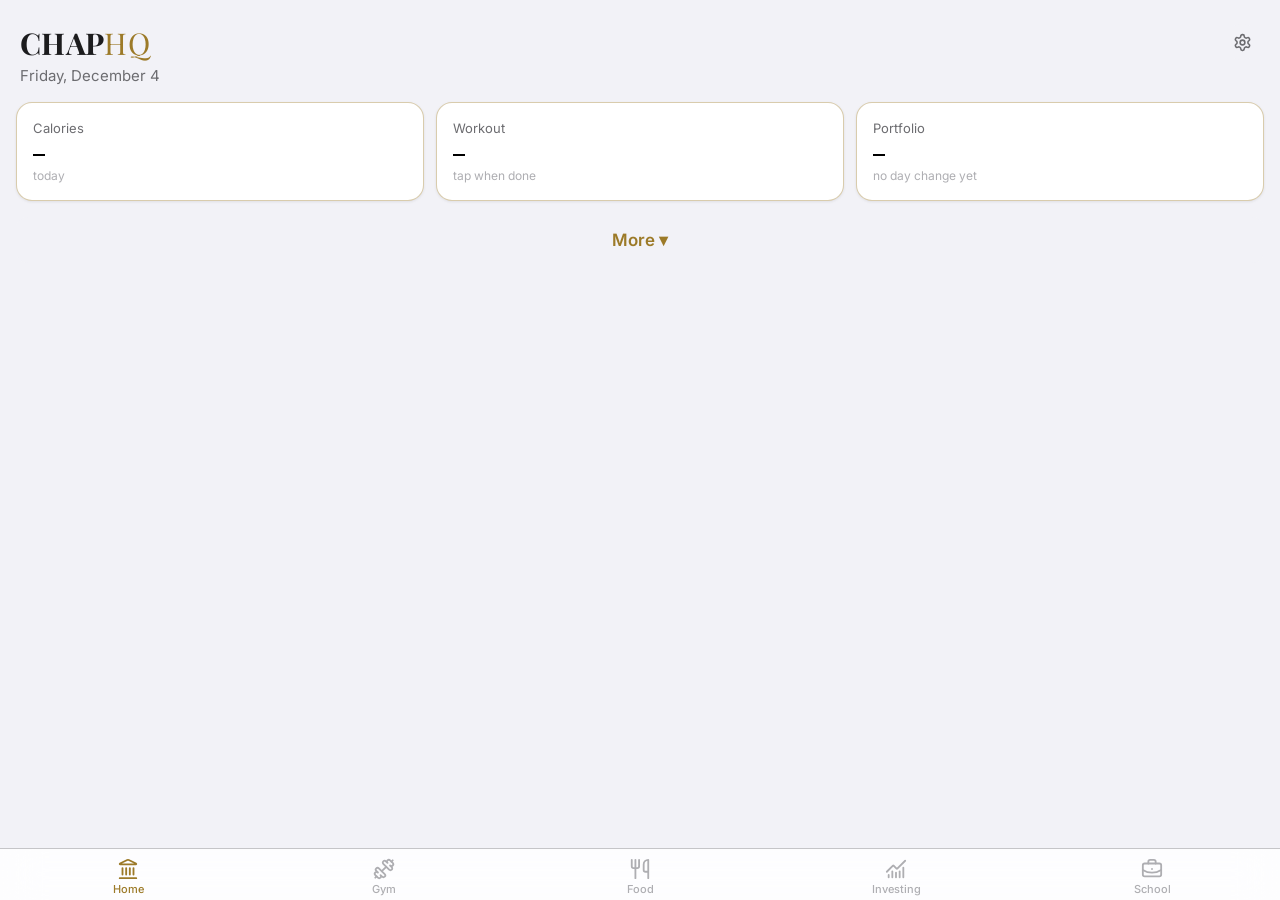
<file: index.html>
<!DOCTYPE html>
<!--
  index.html
  ---------------------------------------------------------------------
  This is the ONLY html page in the whole app. Every section (Dashboard,
  Meals, Grocery, etc.) is just JavaScript that swaps out the contents of
  <main id="app-content"> below — nothing ever navigates to a different
  .html file. That's what makes it feel like a native app instead of a
  website: no page reloads, no flicker, just content sliding in and out.
-->
<html lang="en">
<head>
<meta charset="UTF-8" />
<meta name="viewport" content="width=device-width, initial-scale=1, viewport-fit=cover, maximum-scale=1, user-scalable=no" />
<title>CHAPHQ</title>

<!-- The CHAPHQ font trio: Playfair Display (headers + wordmark — a
     high-contrast serif with sharp, blade-like stroke transitions), Inter
     (body text), IBM Plex Mono (data: weights, reps, dollar values).
     Loads from Google Fonts when online; offline the headers fall back to
     Georgia, which keeps the serif character without a download. The
     files can be self-hosted later for guaranteed offline use. -->
<link rel="preconnect" href="https://fonts.googleapis.com" />
<link rel="preconnect" href="https://fonts.gstatic.com" crossorigin />
<link rel="stylesheet" href="https://fonts.googleapis.com/css2?family=Playfair+Display:wght@500;600;700&family=Inter:wght@400;500;600;700&family=IBM+Plex+Mono:wght@400;500;600&display=swap" />

<!--
  This tiny inline script runs immediately, before any CSS or other
  scripts load. Its only job is: if the Settings page previously saved a
  manual light/dark choice, apply it right away — otherwise you'd briefly
  see the wrong theme flash on screen before the rest of the app catches up.
-->
<script>
  (function () {
    try {
      var savedTheme = localStorage.getItem('liamhq-theme');
      if (savedTheme === 'light' || savedTheme === 'dark') {
        document.documentElement.setAttribute('data-theme', savedTheme);
      }
    } catch (err) {}
  })();
</script>

<!--
  Boot splash styles live here, inline, instead of in base.css — this
  way the black background + centered seal show up the INSTANT the page
  starts loading, before any external stylesheet has had a chance to
  arrive. #boot-splash-hidden (added by app.js once the app is ready)
  fades it out and then removes it from layout entirely.
-->
<style>
  #boot-splash {
    position: fixed;
    inset: 0;
    z-index: 100;
    display: flex;
    align-items: center;
    justify-content: center;
    background: #0A0C10;
    transition: opacity 0.4s ease;
  }
  #boot-splash img {
    width: 55vw;
    max-width: 260px;
  }
  #boot-splash.boot-splash-hidden {
    opacity: 0;
    pointer-events: none;
  }
</style>

<!-- ===== PWA basics: lets any browser install this as an app ===== -->
<link rel="manifest" href="manifest.json" />
<meta name="theme-color" content="#0A0C10" />

<!-- ===== iOS-specific tags: Safari ignores manifest.json for a lot of this,
     so these tags are what actually make "Add to Home Screen" look and
     behave like a real app on an iPhone. ===== -->
<meta name="apple-mobile-web-app-capable" content="yes" />
<meta name="apple-mobile-web-app-status-bar-style" content="black-translucent" />
<meta name="apple-mobile-web-app-title" content="CHAPHQ" />
<link rel="apple-touch-icon" href="icons/icon-180.png" />

<!-- ===== Design system + shared components (order matters: variables first) ===== -->
<link rel="stylesheet" href="css/variables.css" />
<link rel="stylesheet" href="css/base.css" />
<link rel="stylesheet" href="css/components.css" />
<link rel="stylesheet" href="css/navbar.css" />

<!-- ===== Per-section stylesheets (only the active section's styles actually apply) ===== -->
<link rel="stylesheet" href="css/sections/dashboard.css" />
<link rel="stylesheet" href="css/sections/gym.css" />
<link rel="stylesheet" href="css/sections/food.css" />
<link rel="stylesheet" href="css/sections/investing.css" />
<link rel="stylesheet" href="css/sections/school.css" />
<link rel="stylesheet" href="css/sections/settings.css" />
</head>
<body>

  <!-- Boot splash: the CHAPHQ seal on brand-black, visible the instant
       the app opens (styles are inline in the head so nothing has to
       load first). app.js fades it out once the app is ready. -->
  <div id="boot-splash">
    <img src="icons/seal.png" alt="CHAPHQ — Non Sine Periculo" />
  </div>

  <!-- Everything a section renders goes inside here. router.js controls this. -->
  <main id="app-content"></main>

  <!-- The bottom tab bar is always visible, on every screen. navbar.js controls this. -->
  <nav id="app-navbar"></nav>

  <!-- Reusable slide-up sheet used by sections for "Add" forms etc. modal.js controls this. -->
  <div id="app-modal-root"></div>

  <!--
    type="module" lets us use import/export between our .js files (that's
    what makes the "one file per section" structure possible) without any
    build step — modern browsers, including iOS Safari, support this
    natively.
  -->
  <script type="module" src="js/app.js"></script>
</body>
</html>
</file>
<file: css/variables.css>
/*
  variables.css
  ---------------------------------------------------------------------
  This file defines the app's "design tokens" — named values for every
  color, spacing size, corner radius, shadow, and font size used
  anywhere in the app. Every other CSS file references these instead of
  writing raw values like "16px" or "#007AFF" directly.

  Why this matters: if you later want to change the accent color or
  make corners rounder everywhere, you change it in ONE place here
  instead of hunting through every file.

  Light/dark mode works two ways at once:
    1. By default, it follows the iPhone's system setting automatically
       (the `prefers-color-scheme` blocks below).
    2. The Settings page can force one or the other by adding
       data-theme="light" or data-theme="dark" to the <html> tag — those
       rules are listed last so they always win over the system default.
*/

:root {
  /* ===== Spacing scale (used for padding, gaps, margins) ===== */
  --space-1: 4px;
  --space-2: 8px;
  --space-3: 12px;
  --space-4: 16px;
  --space-5: 20px;
  --space-6: 24px;
  --space-8: 32px;
  --space-10: 40px;

  /* ===== Corner radius scale ===== */
  --radius-sm: 8px;
  --radius-md: 12px;
  --radius-lg: 16px;
  --radius-xl: 20px;
  --radius-full: 999px;

  /* ===== Typography =====
     The CHAPHQ font trio:
       Playfair Display — headers + the wordmark (--font-display). A
                       high-contrast serif: hairline thins against heavy
                       stems, which reads sharp and editorial next to the
                       gold. Falls back to Georgia offline — still a
                       serif, so headers never snap back to sans.
       Inter         — body text (--font-family)
       IBM Plex Mono — workout/portfolio data: weights, reps, durations,
                       dollar values (--font-mono)
     Body and mono fall back to the iOS system font when offline. */
  --font-family: "Inter", -apple-system, BlinkMacSystemFont, "SF Pro Text", "Segoe UI", Roboto, sans-serif;
  --font-display: "Playfair Display", Georgia, "Times New Roman", "Iowan Old Style", serif;
  --font-mono: "IBM Plex Mono", ui-monospace, "SF Mono", Menlo, Consolas, monospace;

  --text-large-title: 700 34px/41px var(--font-family);
  --text-title1: 700 28px/34px var(--font-family);
  --text-title2: 700 22px/28px var(--font-family);
  --text-title3: 600 20px/25px var(--font-family);
  --text-headline: 600 17px/22px var(--font-family);
  --text-body: 400 17px/22px var(--font-family);
  --text-callout: 400 16px/21px var(--font-family);
  --text-subhead: 400 15px/20px var(--font-family);
  --text-footnote: 400 13px/18px var(--font-family);
  --text-caption1: 400 12px/16px var(--font-family);
  --text-caption2: 400 11px/13px var(--font-family);

  /* ===== Motion ===== */
  --ease-standard: cubic-bezier(0.25, 0.1, 0.25, 1);
  --duration-fast: 0.15s;
  --duration-base: 0.25s;
  --duration-slow: 0.4s;

  /* ===== Accent + semantic colors =====
     The CHAPHQ accent is gold. Success/warning/danger stay iOS-system so
     gains/losses and warnings read instantly. */
  --color-gold: #9C7A28;
  --color-accent: var(--color-gold);
  /* Text color used ON TOP of the gold accent (buttons, active chips) —
     dark, because white-on-gold is hard to read. */
  --color-on-accent: #0A0C10;
  --color-success: #34C759;
  --color-warning: #FF9500;
  --color-danger: #FF3B30;

  /* The gold as raw channels, so rules can mix their own alpha without
     hardcoding the hex a second time. */
  --color-gold-rgb: 156, 122, 40;

  /* Gold hairline: the thin gold border on cards (subtle by design).
     Carried at a higher alpha than the old brighter gold needed — this
     one is darker, so the same 0.25 would have faded the hairline out
     against the near-black background. */
  --hairline-gold: rgba(var(--color-gold-rgb), 0.38);

  /* ===== Wordmark (the CHAPHQ brand mark in headers) ===== */
  --font-wordmark: var(--font-display);
  /* "CHAP" is off-white on dark backgrounds; on the light theme, off-white
     would vanish, so it darkens to near-black there (set per theme below). */
  --wordmark-primary: #1C1C1E;

  /* ===== Safe areas (notch / home indicator on iPhone) ===== */
  --safe-top: env(safe-area-inset-top, 0px);
  --safe-bottom: env(safe-area-inset-bottom, 0px);
  --safe-left: env(safe-area-inset-left, 0px);
  --safe-right: env(safe-area-inset-right, 0px);
}

/* ===== Light mode (default) ===== */
:root,
:root[data-theme="light"] {
  --color-bg: #F2F2F7;
  --color-bg-elevated: #FFFFFF;
  --color-surface: #FFFFFF;
  --color-surface-secondary: #F2F2F7;
  --color-text-primary: #000000;
  --color-text-secondary: #6C6C70;
  --color-text-tertiary: #AEAEB2;
  --color-separator: rgba(60, 60, 67, 0.29);
  --color-shadow: rgba(0, 0, 0, 0.08);
  --color-overlay: rgba(0, 0, 0, 0.4);
  --wordmark-primary: #1C1C1E;
}

/* ===== Dark mode (the signature CHAPHQ look): follows system setting ===== */
@media (prefers-color-scheme: dark) {
  :root {
    --color-bg: #0A0C10;
    --color-bg-elevated: #111827;
    --color-surface: #111827;
    --color-surface-secondary: #1F2937;
    --color-text-primary: #F5F5F0;
    --color-text-secondary: #9CA3AF;
    --color-text-tertiary: #6B7280;
    --color-separator: rgba(148, 163, 184, 0.24);
    --color-shadow: rgba(0, 0, 0, 0.5);
    --color-overlay: rgba(0, 0, 0, 0.65);
    --wordmark-primary: #F5F5F0;
  }
}

/* ===== Manual override: Settings page sets data-theme="dark" on <html> ===== */
:root[data-theme="dark"] {
  --color-bg: #0A0C10;
  --color-bg-elevated: #111827;
  --color-surface: #111827;
  --color-surface-secondary: #1F2937;
  --color-text-primary: #F5F5F0;
  --color-text-secondary: #9CA3AF;
  --color-text-tertiary: #6B7280;
  --color-separator: rgba(148, 163, 184, 0.24);
  --color-shadow: rgba(0, 0, 0, 0.5);
  --color-overlay: rgba(0, 0, 0, 0.65);
  --wordmark-primary: #F5F5F0;
}
</file>
<file: css/base.css>
/*
  base.css
  ---------------------------------------------------------------------
  Global resets and defaults, applied once to the whole page. This is
  where we make the app fill the screen edge-to-edge, remove default
  browser spacing, and set up the base text styles so every section
  starts from the same clean foundation.
*/

* {
  box-sizing: border-box;
  -webkit-tap-highlight-color: transparent;
}

html, body {
  margin: 0;
  padding: 0;
  height: 100%;
  overscroll-behavior-y: none; /* stops the "rubber band" bounce feeling like a website */
}

body {
  font: var(--text-body);
  color: var(--color-text-primary);
  background: var(--color-bg);
  transition: background-color var(--duration-base) var(--ease-standard);
  -webkit-font-smoothing: antialiased;
  /* Prevent iOS from letting the user pinch-zoom the app UI like a webpage */
  touch-action: manipulation;
}

h1, h2, h3, h4, p, figure {
  margin: 0;
}

button {
  font-family: inherit;
  border: none;
  background: none;
  cursor: pointer;
  color: inherit;
}

input, textarea, select {
  font-family: inherit;
  color: inherit;
}

a {
  color: var(--color-accent);
  text-decoration: none;
}

ul, ol {
  margin: 0;
  padding: 0;
  list-style: none;
}

img {
  max-width: 100%;
  display: block;
}

/* ===== App layout skeleton ===== */

#app-content {
  padding-top: var(--safe-top);
  /* Leave room at the bottom for the fixed navbar + iPhone home indicator */
  padding-bottom: calc(64px + var(--safe-bottom) + var(--space-4));
  min-height: 100%;
}

/* Data values (weights, reps, durations, dollars) render in the mono font */
.mono {
  font-family: var(--font-mono);
}

/* Simple fade+rise transition applied by router.js when a section mounts */
.section-enter {
  animation: section-enter var(--duration-base) var(--ease-standard);
}

@keyframes section-enter {
  from { opacity: 0; transform: translateY(8px); }
  to { opacity: 1; transform: translateY(0); }
}
</file>
<file: css/components.css>
/*
  components.css
  ---------------------------------------------------------------------
  Reusable building blocks shared by every section: page headers, cards,
  buttons, inputs, list rows, chips, empty states, and the modal sheet.
  A section's own stylesheet (e.g. meals.css) should only contain styles
  specific to that section — if something looks like it'll be reused
  elsewhere, it belongs here instead.
*/

/* ===== Page header: every section starts with one of these ===== */

.page-header {
  padding: var(--space-6) var(--space-5) var(--space-4);
}

.page-header__title {
  font: var(--text-large-title);
  font-family: var(--font-display);
  color: var(--color-text-primary);
}

.page-header__subtitle {
  font: var(--text-subhead);
  color: var(--color-text-secondary);
  margin-top: var(--space-1);
}

.page-content {
  padding: 0 var(--space-4) var(--space-6);
  display: flex;
  flex-direction: column;
  gap: var(--space-4);
}

.section-label {
  font: var(--text-footnote);
  font-weight: 600;
  text-transform: uppercase;
  letter-spacing: 0.03em;
  color: var(--color-text-secondary);
  padding: 0 var(--space-2);
}

/* ===== Card ===== */

.card {
  background: var(--color-surface);
  border-radius: var(--radius-lg);
  padding: var(--space-4);
  box-shadow: 0 1px 3px var(--color-shadow);
  border: 0.5px solid var(--hairline-gold); /* the CHAPHQ gold hairline */
}

/* ===== Buttons ===== */

.btn {
  display: inline-flex;
  align-items: center;
  justify-content: center;
  gap: var(--space-2);
  padding: var(--space-3) var(--space-5);
  border-radius: var(--radius-md);
  font: var(--text-headline);
  transition: transform var(--duration-fast) var(--ease-standard), opacity var(--duration-fast) var(--ease-standard);
}

.btn:active {
  transform: scale(0.96);
  opacity: 0.85;
}

.btn-primary {
  background: var(--color-accent);
  color: var(--color-on-accent);
  width: 100%;
}

.btn-secondary {
  background: var(--color-surface-secondary);
  color: var(--color-accent);
}

.btn-icon {
  width: 36px;
  height: 36px;
  border-radius: var(--radius-full);
  background: var(--color-surface-secondary);
  display: inline-flex;
  align-items: center;
  justify-content: center;
  font-size: 18px;
}

/* Variant for buttons holding an inline SVG icon rather than a glyph */
.btn-icon--svg {
  color: var(--color-text-secondary);
}

.btn-icon--svg svg {
  width: 19px;
  height: 19px;
  display: block;
}

/* Floating "add" button, bottom-right above the navbar */
.fab {
  position: fixed;
  right: calc(var(--space-5) + var(--safe-right));
  bottom: calc(80px + var(--safe-bottom));
  width: 56px;
  height: 56px;
  border-radius: var(--radius-full);
  background: var(--color-accent);
  color: var(--color-on-accent);
  font-size: 26px;
  line-height: 1;
  display: flex;
  align-items: center;
  justify-content: center;
  box-shadow: 0 4px 14px var(--color-shadow);
  z-index: 20;
  transition: transform var(--duration-fast) var(--ease-standard);
}

.fab:active {
  transform: scale(0.92);
}

/* ===== Inputs ===== */

.input, .textarea {
  width: 100%;
  background: var(--color-surface-secondary);
  border-radius: var(--radius-md);
  padding: var(--space-3) var(--space-4);
  font: var(--text-body);
  color: var(--color-text-primary);
}

.textarea {
  resize: none;
  min-height: 88px;
}

.input::placeholder, .textarea::placeholder {
  color: var(--color-text-tertiary);
}

.search-bar {
  display: flex;
  align-items: center;
  gap: var(--space-2);
  background: var(--color-surface-secondary);
  border-radius: var(--radius-md);
  padding: var(--space-2) var(--space-4);
}

.search-bar input {
  flex: 1;
  background: none;
  border: none;
  outline: none;
  font: var(--text-body);
  color: var(--color-text-primary);
}

.search-bar .icon {
  color: var(--color-text-tertiary);
  font-size: 15px;
}

/* ===== Filter chips ===== */

.chip-row {
  display: flex;
  gap: var(--space-2);
  overflow-x: auto;
  padding-bottom: var(--space-1);
  scrollbar-width: none;
}

.chip-row::-webkit-scrollbar { display: none; }

.chip {
  flex: none;
  padding: var(--space-2) var(--space-4);
  border-radius: var(--radius-full);
  background: var(--color-surface-secondary);
  font: var(--text-subhead);
  color: var(--color-text-secondary);
  white-space: nowrap;
}

.chip.active {
  background: var(--color-accent);
  color: var(--color-on-accent);
}

/* ===== List rows (grocery items, meal list, workout history, etc.) ===== */

.list-row {
  display: flex;
  align-items: center;
  gap: var(--space-3);
  padding: var(--space-3) var(--space-4);
  background: var(--color-surface);
  border-radius: var(--radius-md);
  border: 0.5px solid var(--hairline-gold);
}

.list-row + .list-row {
  margin-top: var(--space-2);
}

.list-row__title {
  font: var(--text-body);
  color: var(--color-text-primary);
  flex: 1;
}

.list-row__meta {
  font: var(--text-footnote);
  color: var(--color-text-secondary);
}

.checkbox-circle {
  width: 24px;
  height: 24px;
  border-radius: var(--radius-full);
  border: 2px solid var(--color-separator);
  display: inline-flex;
  align-items: center;
  justify-content: center;
  flex: none;
  font-size: 13px;
  color: transparent;
  transition: background var(--duration-fast) var(--ease-standard), border-color var(--duration-fast) var(--ease-standard);
}

.checkbox-circle.checked {
  background: var(--color-accent);
  border-color: var(--color-accent);
  color: var(--color-on-accent);
}

/* ===== Stat tiles (Dashboard summary cards) ===== */

.stat-grid {
  display: grid;
  grid-template-columns: 1fr 1fr;
  gap: var(--space-3);
}

.stat-tile {
  background: var(--color-surface);
  border-radius: var(--radius-lg);
  padding: var(--space-4);
  box-shadow: 0 1px 3px var(--color-shadow);
  border: 0.5px solid var(--hairline-gold);
}

.stat-tile__label {
  font: var(--text-footnote);
  color: var(--color-text-secondary);
}

.stat-tile__value {
  font: var(--text-title2);
  font-family: var(--font-mono); /* data values read in IBM Plex Mono */
  color: var(--color-text-primary);
  margin-top: var(--space-1);
}

/* ===== Empty states ===== */

.empty-state {
  display: flex;
  flex-direction: column;
  align-items: center;
  justify-content: center;
  text-align: center;
  padding: var(--space-10) var(--space-6);
  color: var(--color-text-secondary);
}

.empty-state__icon {
  font-size: 40px;
  margin-bottom: var(--space-3);
  opacity: 0.6;
}

.empty-state__title {
  font: var(--text-headline);
  color: var(--color-text-primary);
}

.empty-state__subtitle {
  font: var(--text-subhead);
  margin-top: var(--space-1);
  max-width: 260px;
}

/* ===== Modal / bottom sheet (used for "Add ___" forms) ===== */

.modal-overlay {
  position: fixed;
  inset: 0;
  background: var(--color-overlay);
  opacity: 0;
  pointer-events: none;
  transition: opacity var(--duration-base) var(--ease-standard);
  z-index: 40;
}

.modal-overlay.open {
  opacity: 1;
  pointer-events: auto;
}

.modal-sheet {
  position: fixed;
  left: 0;
  right: 0;
  bottom: 0;
  max-height: 88vh;
  background: var(--color-bg-elevated);
  border-radius: var(--radius-xl) var(--radius-xl) 0 0;
  padding: var(--space-3) var(--space-5) calc(var(--space-6) + var(--safe-bottom));
  transform: translateY(100%);
  transition: transform var(--duration-slow) var(--ease-standard);
  z-index: 41;
  overflow-y: auto;
  display: flex;
  flex-direction: column;
  gap: var(--space-4);
}

.modal-overlay.open .modal-sheet {
  transform: translateY(0);
}

.modal-sheet__handle {
  width: 36px;
  height: 5px;
  border-radius: var(--radius-full);
  background: var(--color-separator);
  margin: var(--space-1) auto 0;
}

.modal-sheet__header {
  display: flex;
  align-items: center;
  justify-content: space-between;
}

.modal-sheet__title {
  font: var(--text-title3);
  font-family: var(--font-display);
}

.modal-sheet__field-label {
  font: var(--text-footnote);
  font-weight: 600;
  color: var(--color-text-secondary);
  margin-bottom: var(--space-1);
  display: block;
}

/* ===== CHAPHQ wordmark =====
   Two-tone brand mark: "CHAP" heavy in off-white (near-black on the light
   theme), "HQ" lighter weight in gold. Used in the Dashboard header. */

.wordmark {
  font-family: var(--font-wordmark);
  font-size: 30px;
  line-height: 38px;
  letter-spacing: 0.01em;
  display: inline-flex;
  align-items: baseline;
}

.wordmark__chap {
  font-weight: 700;
  color: var(--wordmark-primary);
}

.wordmark__hq {
  font-weight: 400;
  color: var(--color-gold);
}

/* ===== Link tiles (grid of tappable shortcuts, e.g. Dashboard quick links) ===== */

.link-grid {
  display: grid;
  grid-template-columns: repeat(2, 1fr);
  gap: var(--space-3);
}

.link-tile {
  display: flex;
  flex-direction: column;
  align-items: center;
  justify-content: center;
  gap: var(--space-2);
  padding: var(--space-5) var(--space-3);
  background: var(--color-surface);
  border-radius: var(--radius-lg);
  color: var(--color-text-primary);
  border: 0.5px solid var(--hairline-gold);
}

.link-tile .icon {
  display: flex;
  color: var(--color-accent);
}

.link-tile .icon svg {
  width: 26px;
  height: 26px;
  display: block;
}

.link-tile .label {
  font: var(--text-subhead);
  font-weight: 600;
}

/* ===== Segmented control (sub-tabs inside a pillar) ===== */

.segmented {
  display: flex;
  background: var(--color-surface-secondary);
  border-radius: var(--radius-md);
  padding: 3px;
  gap: 2px;
}

.segmented__item {
  flex: 1;
  padding: var(--space-2) var(--space-2);
  border-radius: calc(var(--radius-md) - 3px);
  font: var(--text-subhead);
  font-weight: 600;
  color: var(--color-text-secondary);
  white-space: nowrap;
  transition: background var(--duration-fast) var(--ease-standard), color var(--duration-fast) var(--ease-standard);
}

.segmented__item.active {
  background: var(--color-surface);
  color: var(--color-text-primary);
  box-shadow: 0 1px 3px var(--color-shadow);
}

/* ===== Streak / badge pill ===== */

.badge {
  display: inline-flex;
  align-items: center;
  gap: var(--space-1);
  padding: var(--space-1) var(--space-3);
  border-radius: var(--radius-full);
  background: var(--color-surface-secondary);
  font: var(--text-caption1);
  font-weight: 600;
  color: var(--color-text-secondary);
}

.badge.success { color: var(--color-success); }
.badge.warning { color: var(--color-warning); }
</file>
<file: css/navbar.css>
/*
  navbar.css
  ---------------------------------------------------------------------
  The bottom tab bar: Home, Gym, Food, Investing, School. All five
  pillars get a permanent slot — there's no "More" sheet, because five
  is what fits comfortably across an iPhone. Settings has no tab; it's
  reached from the gear on the Dashboard.
*/

#app-navbar {
  position: fixed;
  left: 0;
  right: 0;
  bottom: 0;
  z-index: 30;
  display: flex;
  background: color-mix(in srgb, var(--color-bg-elevated) 85%, transparent);
  backdrop-filter: blur(20px) saturate(180%);
  -webkit-backdrop-filter: blur(20px) saturate(180%);
  border-top: 0.5px solid var(--color-separator);
  padding-bottom: var(--safe-bottom);
}

.navbar__item {
  flex: 1;
  display: flex;
  flex-direction: column;
  align-items: center;
  justify-content: center;
  gap: 2px;
  padding: var(--space-2) 0 var(--space-1);
  color: var(--color-text-tertiary);
  transition: color var(--duration-fast) var(--ease-standard);
}

.navbar__item.active {
  color: var(--color-accent);
}

/* Icons are inline SVG (js/components/icons.js) and stroke with
   currentColor, so they inherit the tertiary/gold from .navbar__item
   above without needing a separate "active" asset. */
.navbar__item .icon {
  display: flex;
  align-items: center;
  justify-content: center;
  height: 24px;
}

.navbar__item .icon svg {
  width: 22px;
  height: 22px;
  display: block;
}

.navbar__item .label {
  font: var(--text-caption2);
  font-weight: 500;
}
</file>
<file: css/sections/dashboard.css>
/* dashboard.css — styles specific to the Dashboard section. */

/* Header row: title on the left, settings gear on the right */
.dashboard-header {
  display: flex;
  align-items: flex-start;
  justify-content: space-between;
}

/* The 3 at-a-glance hero cards: Calories · Workout · Streaks */
.dashboard-hero {
  display: grid;
  grid-template-columns: repeat(3, 1fr);
  gap: var(--space-3);
}

.dashboard-hero .stat-tile__value {
  font: var(--text-title3);
  font-family: var(--font-mono); /* the font shorthand above resets family, so restate mono */
  margin-top: var(--space-1);
}

.dashboard-hero__tappable {
  cursor: pointer;
  transition: transform var(--duration-fast) var(--ease-standard);
}

.dashboard-hero__tappable:active {
  transform: scale(0.96);
}

.stat-tile__meta {
  font: var(--text-caption1);
  color: var(--color-text-tertiary);
  margin-top: 2px;
}

.dashboard-hero__up { color: var(--color-success); }
.dashboard-hero__down { color: var(--color-danger); }

/* The collapsed "everything else" area below the hero cards */
.dashboard-more {
  display: flex;
  flex-direction: column;
  gap: var(--space-4);
}

/* display:flex above would silently defeat the hidden attribute, so make
   hidden explicitly win — otherwise the More section always shows. */
.dashboard-more[hidden] {
  display: none;
}

.dashboard-log-form {
  display: flex;
  flex-direction: column;
  gap: var(--space-4);
}
</file>
<file: css/sections/gym.css>
/* gym.css — styles specific to the Gym module. */

/* ===== Home ===== */

.gym-card-list {
  display: flex;
  flex-direction: column;
  gap: var(--space-3);
}

.gym-workout-card {
  display: flex;
  align-items: center;
  gap: var(--space-3);
}

.gym-workout-card__info {
  flex: 1;
  display: flex;
  flex-direction: column;
  gap: 2px;
}

.gym-workout-card__name {
  font: var(--text-headline);
  font-family: var(--font-display);
}

.gym-workout-card__actions {
  display: flex;
  flex-direction: column;
  gap: var(--space-2);
}

.gym-workout-card__actions .btn {
  padding: var(--space-2) var(--space-4);
  font: var(--text-subhead);
  font-weight: 600;
}

.gym-home-links {
  display: flex;
  gap: var(--space-3);
}

.gym-home-links .btn {
  flex: 1;
}

/* ===== Workout editor ===== */

.gym-editor-add {
  display: flex;
  gap: var(--space-2);
}

.gym-editor-add .input {
  flex: 1;
}

/* Sets / rep-range target, three narrow fields on one line */
.gym-editor-target {
  display: grid;
  grid-template-columns: 1fr 1fr 1fr;
  gap: var(--space-3);
}

/* ===== Active workout ===== */

.gym-active-header {
  display: flex;
  align-items: center;
  justify-content: space-between;
  gap: var(--space-3);
}

.gym-active-title {
  font: var(--text-title3);
  font-family: var(--font-display);
  flex: 1;
  text-align: center;
}

.gym-timer {
  font: var(--text-headline);
  color: var(--color-gold);
  min-width: 52px;
  text-align: right;
}

.gym-exercise {
  display: flex;
  flex-direction: column;
  gap: var(--space-2);
}

.gym-exercise__head {
  display: flex;
  align-items: baseline;
  justify-content: space-between;
  gap: var(--space-3);
}

.gym-exercise__name {
  font: var(--text-headline);
  font-family: var(--font-display);
}

/* The day's prescription, e.g. "3 × 6–8" — sits opposite the exercise
   name so the whole card reads "what to do" then "what you did last". */
.gym-exercise__target {
  font: var(--text-footnote);
  font-weight: 600;
  color: var(--color-gold);
  white-space: nowrap;
  flex: none;
}

/* The previous workout's numbers, right under the exercise title */
.gym-exercise__prev {
  font: var(--text-footnote);
  color: var(--color-text-secondary);
}

.gym-sets {
  display: flex;
  flex-direction: column;
  gap: var(--space-2);
}

.gym-set-row {
  display: grid;
  grid-template-columns: 24px 1fr 1fr 32px;
  gap: var(--space-2);
  align-items: center;
}

.gym-set-num {
  font: var(--text-footnote);
  color: var(--color-text-tertiary);
  text-align: center;
}

.gym-add-set {
  padding: var(--space-2);
  font: var(--text-subhead);
  font-weight: 600;
}

/* ===== Rest timer banner ===== */

.gym-rest-banner {
  position: fixed;
  left: var(--space-4);
  right: var(--space-4);
  bottom: calc(72px + var(--safe-bottom));
  z-index: 35;
  display: flex;
  align-items: center;
  justify-content: space-between;
  gap: var(--space-3);
  padding: var(--space-3) var(--space-4);
  background: var(--color-bg-elevated);
  border: 0.5px solid var(--hairline-gold);
  border-radius: var(--radius-lg);
  box-shadow: 0 4px 14px var(--color-shadow);
  font: var(--text-headline);
}

.gym-rest-banner .mono {
  color: var(--color-gold);
}

/* ===== Forms / summary ===== */

.gym-form {
  display: flex;
  flex-direction: column;
  gap: var(--space-4);
}

.gym-form__row {
  display: grid;
  grid-template-columns: 1fr 1fr;
  gap: var(--space-3);
}

.gym-summary {
  display: flex;
  flex-direction: column;
  gap: var(--space-3);
}

.gym-last {
  display: flex;
  flex-direction: column;
  gap: 2px;
}
</file>
<file: css/sections/food.css>
/* food.css — styles specific to the Food pillar (meal list styles carried over from the original Meals section). */

/* ===== Today tab ===== */

.food-water-tile {
  cursor: pointer;
  transition: transform var(--duration-fast) var(--ease-standard);
}

.food-water-tile:active {
  transform: scale(0.96);
}

.food-water-goal {
  font: var(--text-footnote);
  color: var(--color-text-tertiary);
}

.food-pie-wrap {
  display: flex;
  align-items: center;
  gap: var(--space-5);
  margin-top: var(--space-3);
}

.food-pie {
  width: 120px;
  height: 120px;
  flex: none;
}

.food-pie-legend {
  display: flex;
  flex-direction: column;
  gap: var(--space-2);
  font: var(--text-subhead);
}

.food-pie-dot {
  display: inline-block;
  width: 10px;
  height: 10px;
  border-radius: var(--radius-full);
  margin-right: var(--space-2);
}

.food-quickadd__row {
  display: flex;
  gap: var(--space-2);
  margin-top: var(--space-2);
}

.food-quickadd__row .input {
  flex: 1;
}

.food-form {
  display: flex;
  flex-direction: column;
  gap: var(--space-4);
}

.food-form__grid {
  display: grid;
  grid-template-columns: 1fr 1fr;
  gap: var(--space-3);
}

/* ===== Grocery tab ===== */

/* The staples palette: tap-to-add chips for the repeat buys, grouped by
   the way you'd think about them rather than by store aisle. */
.grocery-staples {
  display: flex;
  flex-direction: column;
  gap: var(--space-3);
  padding: var(--space-3) var(--space-4) var(--space-4);
}

.grocery-staples__toggle {
  display: flex;
  align-items: center;
  justify-content: space-between;
  gap: var(--space-3);
  width: 100%;
  padding: var(--space-1) 0;
}

.grocery-staples__toggle .section-label {
  padding: 0;
}

.grocery-staples__chevron {
  color: var(--color-text-tertiary);
  font-size: 12px;
}

.grocery-staples__group {
  display: flex;
  flex-direction: column;
  gap: var(--space-2);
}

.grocery-staples__group-name {
  font: var(--text-footnote);
  font-weight: 600;
  color: var(--color-text-primary);
}

/* Chips wrap onto as many lines as they need — unlike the filter chip
   row elsewhere, this one isn't a horizontal scroller. */
.grocery-staples__chips {
  flex-wrap: wrap;
  overflow-x: visible;
}

.grocery-staple {
  border: 0.5px solid var(--hairline-gold);
}

.grocery-staple--added {
  opacity: 0.45;
  color: var(--color-text-tertiary);
  border-color: var(--color-separator);
}

.grocery-row {
  cursor: pointer;
}

.grocery-row--checked .list-row__title {
  text-decoration: line-through;
  color: var(--color-text-tertiary);
}

.meal-row__thumb {
  width: 48px;
  height: 48px;
  border-radius: var(--radius-md);
  object-fit: cover;
  flex: none;
}

.meal-row__thumb--placeholder {
  display: flex;
  align-items: center;
  justify-content: center;
  background: var(--color-surface-secondary);
  font-size: 20px;
}

.meal-row__favorite {
  font-size: 18px;
  padding: var(--space-1);
  flex: none;
}

.meals-form,
.meals-detail {
  display: flex;
  flex-direction: column;
  gap: var(--space-4);
}

.meals-form__photo-preview img {
  width: 100%;
  max-height: 160px;
  object-fit: cover;
  border-radius: var(--radius-md);
  margin-top: var(--space-2);
}

.meals-form__nutrition-grid {
  display: grid;
  grid-template-columns: 1fr 1fr;
  gap: var(--space-3);
}

.meals-form__favorite-toggle {
  display: flex;
  align-items: center;
  gap: var(--space-2);
  font: var(--text-body);
}

.meals-detail__photo {
  width: 100%;
  max-height: 220px;
  object-fit: cover;
  border-radius: var(--radius-lg);
}

.meals-detail__ingredients {
  margin-top: var(--space-2);
  display: flex;
  flex-direction: column;
  gap: var(--space-1);
}

.meals-detail__ingredients li {
  font: var(--text-body);
  padding-left: var(--space-3);
  position: relative;
}

.meals-detail__ingredients li::before {
  content: "•";
  position: absolute;
  left: 0;
  color: var(--color-text-tertiary);
}

/* Optional ingredients sit back so the core recipe reads first. */
.meals-detail__ingredient--optional {
  color: var(--color-text-secondary);
}

.meals-detail__optional-tag {
  font: var(--text-caption2);
  text-transform: uppercase;
  letter-spacing: 0.04em;
  color: var(--color-text-tertiary);
  margin-left: var(--space-2);
}

.meals-detail__actions {
  display: flex;
  gap: var(--space-3);
}

.meals-detail__actions .btn {
  flex: 1;
}

.meals-detail__delete {
  color: var(--color-danger);
}
</file>
<file: css/sections/investing.css>
/*
  investing.css — the "tactical HUD" treatment.
  ---------------------------------------------------------------------
  Everything here is scoped under `.hud` (the Investing page-content
  wrapper) or `.hud-page-header`, so this look cannot leak into Gym,
  Food, School or the Dashboard — they keep the standard card UI. Modal
  sheets render outside `.hud` in #app-modal-root and stay standard too,
  on purpose: a data-entry form should be a plain legible form.

  The rules of the look:
    · line-art, never fills — data is drawn with strokes and glow
    · numbers are IBM Plex Mono, right-aligned, tight
    · labels are small caps with wide tracking, like instrument silkscreen
    · gold does the work; the only other colors are gain green / loss red

  In light mode this degrades gracefully: the glow all but disappears and
  what's left is sharp gold line-art on white, which still reads.
*/

.hud,
.hud-page-header {
  /* HUD-local tokens, all derived from the one brand gold so this
     section can never drift from the rest of the app's palette.
     --hud-gold is the text/label gold and is theme-switched just below;
     the line and glow tokens stay on the brand gold in both themes,
     since they're strokes rather than type. */
  --hud-gold: #856A22;
  --hud-line: rgba(var(--color-gold-rgb), 0.45);
  --hud-line-dim: rgba(var(--color-gold-rgb), 0.16);
  --hud-glow: rgba(var(--color-gold-rgb), 0.5);
  --hud-glow-soft: rgba(var(--color-gold-rgb), 0.14);
  --hud-text-glow: 0 0 10px rgba(var(--color-gold-rgb), 0.45);
}

/* Dark mode — the look this section is designed for — uses the brand
   gold as-is. The default above is a deeper gold for light mode, where
   #9C7A28 only reaches 3.6:1 against #F2F2F7 and is too thin for 11px
   caps; the deeper value gets it to 4.6:1. Only the HUD's own text
   token shifts — the accent everywhere else in the app is untouched.
   The two rules below mirror how variables.css switches themes: the
   media query for "follow the system", the attribute for an explicit
   choice made in Settings. */
@media (prefers-color-scheme: dark) {
  :root:not([data-theme="light"]) .hud,
  :root:not([data-theme="light"]) .hud-page-header {
    --hud-gold: var(--color-gold);
  }
}

:root[data-theme="dark"] .hud,
:root[data-theme="dark"] .hud-page-header {
  --hud-gold: var(--color-gold);
}

/* ===== Page header: title with a hairline rule and end caps ===== */

.hud-page-header__rule {
  position: relative;
  height: 1px;
  margin-top: var(--space-3);
  background: linear-gradient(90deg, var(--hud-line), transparent);
}

.hud-page-header__rule::before {
  content: "";
  position: absolute;
  left: 0;
  top: -3px;
  width: 1px;
  height: 7px;
  background: var(--hud-gold);
  box-shadow: 0 0 6px var(--hud-glow);
}

/* ===== Sub-tabs: outline + underline glow, not a filled pill ===== */

.hud .segmented {
  background: none;
  border-radius: 0;
  padding: 0;
  gap: 0;
  border-bottom: 1px solid var(--hud-line-dim);
}

.hud .segmented__item {
  position: relative;
  border-radius: 0;
  background: none;
  padding: var(--space-3) var(--space-1);
  font-family: var(--font-mono);
  font-size: 11px;
  font-weight: 500;
  letter-spacing: 0.1em;
  text-transform: uppercase;
  color: var(--color-text-tertiary);
}

.hud .segmented__item.active {
  background: none;
  box-shadow: none;
  color: var(--hud-gold);
  text-shadow: var(--hud-text-glow);
}

/* The lit underline under the active tab, with a soft bloom either side */
.hud .segmented__item.active::after {
  content: "";
  position: absolute;
  left: 12%;
  right: 12%;
  bottom: -1px;
  height: 1px;
  background: var(--hud-gold);
  box-shadow: 0 0 8px var(--hud-glow), 0 0 2px var(--hud-gold);
}

/* ===== Panels: the framed containers everything sits in ===== */

.hud-panel {
  position: relative;
  overflow: hidden;
  padding: var(--space-4);
  background: linear-gradient(180deg, rgba(var(--color-gold-rgb), 0.045), transparent 62%);
  border: 1px solid var(--hud-line-dim);
  border-radius: 2px; /* nearly square — HUD panels aren't rounded */
}

/* Lit corner brackets, top-left and bottom-right */
.hud-panel::before,
.hud-panel::after {
  content: "";
  position: absolute;
  width: 14px;
  height: 14px;
  border-color: var(--hud-line);
  border-style: solid;
  pointer-events: none;
}

.hud-panel::before {
  top: -1px;
  left: -1px;
  border-width: 1px 0 0 1px;
}

.hud-panel::after {
  right: -1px;
  bottom: -1px;
  border-width: 0 1px 1px 0;
}

.hud-panel__head {
  display: flex;
  align-items: baseline;
  justify-content: space-between;
  gap: var(--space-3);
  padding-bottom: var(--space-3);
  margin-bottom: var(--space-3);
  border-bottom: 1px solid var(--hud-line-dim);
}

.hud-panel__title {
  font: var(--text-headline);
  font-family: var(--font-display);
  color: var(--color-text-primary);
}

.hud-panel__meta {
  font-size: 10px;
  letter-spacing: 0.14em;
  text-transform: uppercase;
  color: var(--hud-gold);
  white-space: nowrap;
}

/* ===== Total readout ===== */

.hud-total {
  text-align: center;
  padding: var(--space-5) var(--space-4);
}

.hud-total__label {
  font-family: var(--font-mono);
  font-size: 10px;
  letter-spacing: 0.22em;
  text-transform: uppercase;
  color: var(--hud-gold);
  text-shadow: var(--hud-text-glow);
}

.hud-total__value {
  font-size: 34px;
  font-weight: 500;
  line-height: 1.15;
  letter-spacing: -0.01em;
  color: var(--color-text-primary);
  margin-top: var(--space-2);
  font-variant-numeric: tabular-nums;
}

.hud-total__meta {
  font-size: 10px;
  letter-spacing: 0.12em;
  text-transform: uppercase;
  color: var(--color-text-tertiary);
  margin-top: var(--space-2);
}

/* ===== The scan-line: one pass down a panel when it (re)draws ===== */

/* The element spans the whole panel and carries the lit line on its top
   edge (::before). Translating it by 100% of its own height therefore
   walks the line from the panel's top to its bottom — exactly one pass,
   at whatever height the panel happens to be, using only transform and
   opacity so it stays on the compositor instead of relayouting. */
.hud-scanline {
  position: absolute;
  inset: 0;
  opacity: 0;
  pointer-events: none;
  animation: hud-scan 2s var(--ease-standard) 1;
}

.hud-scanline::before {
  content: "";
  position: absolute;
  left: 0;
  right: 0;
  top: 0;
  height: 2px;
  background: linear-gradient(90deg, transparent, var(--hud-glow), transparent);
}

@keyframes hud-scan {
  0% { transform: translateY(0); opacity: 0; }
  12% { opacity: 0.9; }
  88% { opacity: 0.9; }
  100% { transform: translateY(100%); opacity: 0; }
}

/* ===== Allocation dial ===== */

.hud-dial {
  display: flex;
  flex-direction: column;
  align-items: center;
  gap: var(--space-3);
  margin-bottom: var(--space-4);
}

.hud-ring {
  width: 100%;
  max-width: 232px;
  height: auto;
  overflow: visible;
}

.hud-ring__bracket {
  fill: none;
  stroke: var(--hud-line);
  stroke-width: 1.25;
}

.hud-ring__tick {
  stroke: var(--hud-line-dim);
  stroke-width: 1;
}

.hud-ring__tick--major {
  stroke: var(--hud-line);
  stroke-width: 1.25;
}

.hud-ring__track {
  fill: none;
  stroke: rgba(var(--color-gold-rgb), 0.1);
  stroke-width: 8;
}

.hud-ring__inner {
  fill: none;
  stroke: var(--hud-line-dim);
  stroke-width: 0.75;
}

/* The data itself: stroked arcs with a real bloom around them. */
.hud-ring__arcs {
  filter: drop-shadow(0 0 5px var(--hud-glow));
  animation: hud-ring-in 1.1s var(--ease-standard) 1;
}

.hud-ring__arc {
  fill: none;
  stroke: var(--hud-gold);
  stroke-width: 8;
  stroke-linecap: butt;
}

@keyframes hud-ring-in {
  from { opacity: 0; }
  to { opacity: 1; }
}

/* Radar sweep — one rotation per draw, so it fires exactly when the
   numbers behind it change rather than spinning forever. */
.hud-ring__sweep {
  transform-box: view-box;
  transform-origin: 120px 120px;
  animation: hud-sweep 2.2s cubic-bezier(0.35, 0, 0.2, 1) 1;
  opacity: 0;
}

@keyframes hud-sweep {
  0% { transform: rotate(0deg); opacity: 0.85; }
  90% { opacity: 0.85; }
  100% { transform: rotate(360deg); opacity: 0; }
}

.hud-ring__label {
  fill: var(--color-text-secondary);
  font-family: var(--font-mono);
  font-size: 9px;
  letter-spacing: 0.04em;
}

.hud-ring__center-label {
  fill: var(--hud-gold);
  font-family: var(--font-mono);
  font-size: 8.5px;
  letter-spacing: 0.2em;
}

.hud-ring__center-value {
  fill: var(--color-text-primary);
  font-family: var(--font-mono);
  font-size: 24px;
  font-weight: 500;
}

.hud-ring__center-foot {
  fill: var(--color-text-tertiary);
  font-family: var(--font-mono);
  font-size: 9px;
  letter-spacing: 0.12em;
}

.hud-ring--standby .hud-ring__center-value {
  fill: var(--color-text-tertiary);
}

/* Gradient stops for the sweep line (set here, not as SVG attributes,
   so they can reference the CSS custom property). */
.hud-sweep-stop--head { stop-color: var(--hud-gold); stop-opacity: 0; }
.hud-sweep-stop--tail { stop-color: var(--hud-gold); stop-opacity: 0.85; }

/* ===== Dial legend ===== */

.hud-legend {
  display: grid;
  grid-template-columns: 1fr 1fr;
  gap: var(--space-1) var(--space-4);
  width: 100%;
}

.hud-legend__row {
  display: flex;
  align-items: center;
  gap: var(--space-2);
  min-width: 0;
}

/* A short lit dash, not a filled dot — line-art all the way down. */
.hud-legend__mark {
  flex: none;
  width: 10px;
  height: 2px;
  background: var(--hud-gold);
  box-shadow: 0 0 5px var(--hud-glow);
}

.hud-legend__label {
  flex: 1;
  min-width: 0;
  font: var(--text-caption1);
  color: var(--color-text-secondary);
  white-space: nowrap;
  overflow: hidden;
  text-overflow: ellipsis;
}

.hud-legend__value {
  font-size: 11px;
  color: var(--color-text-primary);
  font-variant-numeric: tabular-nums;
}

.hud-dial__standby {
  text-align: center;
  padding: 0 var(--space-4);
}

.hud-dial__standby-title {
  font-family: var(--font-mono);
  font-size: 11px;
  letter-spacing: 0.14em;
  text-transform: uppercase;
  color: var(--hud-gold);
}

.hud-dial__standby-text {
  font: var(--text-footnote);
  color: var(--color-text-tertiary);
  margin-top: var(--space-1);
}

/* ===== Readout: the terminal-style data table ===== */

.hud-readout {
  display: flex;
  flex-direction: column;
}

.hud-row {
  display: grid;
  grid-template-columns: minmax(0, 1fr) 64px 72px 76px;
  align-items: center;
  gap: var(--space-2);
  padding: var(--space-3) 0;
  /* The hairline divider between rows — the only separator in the list. */
  border-bottom: 1px solid var(--hud-line-dim);
}

.hud-row:last-child {
  border-bottom: none;
}

.hud-row--head {
  padding: 0 0 var(--space-2);
  border-bottom: 1px solid var(--hud-line);
}

.hud-row--head span {
  font-family: var(--font-mono);
  font-size: 9px;
  font-weight: 500;
  letter-spacing: 0.16em;
  text-transform: uppercase;
  color: var(--hud-gold);
  opacity: 0.85;
}

.hud-row__ticker {
  display: flex;
  flex-direction: column;
  gap: 1px;
  min-width: 0;
  font: var(--text-callout);
  font-weight: 600;
  color: var(--color-text-primary);
  overflow: hidden;
  text-overflow: ellipsis;
  white-space: nowrap;
}

.hud-row__sub {
  font-family: var(--font-mono);
  font-size: 9px;
  font-weight: 400;
  letter-spacing: 0.1em;
  text-transform: uppercase;
  color: var(--color-text-tertiary);
  overflow: hidden;
  text-overflow: ellipsis;
}

.hud-row__sub--note {
  font-family: var(--font-family);
  font-size: 12px;
  letter-spacing: 0;
  text-transform: none;
  color: var(--color-text-secondary);
  white-space: normal;
}

.hud-row__cell {
  text-align: right;
  font-size: 12px;
  color: var(--color-text-secondary);
  font-variant-numeric: tabular-nums;
  white-space: nowrap;
  overflow: hidden;
  text-overflow: ellipsis;
}

.hud-row__cell--strong {
  color: var(--color-text-primary);
  font-weight: 500;
}

.hud-row[role="button"] {
  cursor: pointer;
  transition: background var(--duration-fast) var(--ease-standard);
}

.hud-row[role="button"]:active {
  background: rgba(var(--color-gold-rgb), 0.08);
}

/* Journal rows lead with the date and put the ticker second. */
.hud-readout--journal .hud-row {
  grid-template-columns: 62px minmax(0, 1fr) 84px 68px;
}

.hud-row__date {
  text-align: left;
  color: var(--color-text-tertiary);
  font-size: 11px;
}

/* Watch and HC rows are two-column: content, then the remove button. */
.hud-row--watch,
.hud-row--hc {
  grid-template-columns: minmax(0, 1fr) 32px;
}

.hud-row--hc {
  grid-template-columns: 22px minmax(0, 1fr) 32px;
  cursor: pointer;
}

.hud-row__ticker--wide {
  font-weight: 500;
  white-space: normal;
}

.hud-row--done .hud-row__ticker {
  text-decoration: line-through;
  color: var(--color-text-tertiary);
}

/* ===== Gain / loss ===== */

.hud-up { color: var(--color-success); }
.hud-down { color: var(--color-danger); }

/* ===== Journal stats strip ===== */

.hud-stats {
  display: grid;
  grid-template-columns: repeat(3, 1fr);
  gap: var(--space-2);
  text-align: center;
}

.hud-stat__label {
  font-family: var(--font-mono);
  font-size: 9px;
  letter-spacing: 0.16em;
  text-transform: uppercase;
  color: var(--hud-gold);
}

.hud-stat__value {
  font-size: 19px;
  font-weight: 500;
  color: var(--color-text-primary);
  margin-top: var(--space-1);
  font-variant-numeric: tabular-nums;
}

.hud-stat__sep {
  color: var(--color-text-tertiary);
  margin: 0 2px;
}

/* ===== Buttons: outline + glow, corner-notched ===== */

.hud-actions {
  display: flex;
  gap: var(--space-3);
}

.hud-btn {
  flex: 1;
  padding: var(--space-3) var(--space-4);
  background: rgba(var(--color-gold-rgb), 0.05);
  border: 1px solid var(--hud-line);
  color: var(--hud-gold);
  font-family: var(--font-mono);
  font-size: 11px;
  font-weight: 500;
  letter-spacing: 0.12em;
  text-transform: uppercase;
  text-shadow: var(--hud-text-glow);
  /* Cut corners, top-left and bottom-right — the clip trims the border
     with it, so the notches read as machined rather than drawn on. */
  clip-path: polygon(9px 0, 100% 0, 100% calc(100% - 9px), calc(100% - 9px) 100%, 0 100%, 0 9px);
  box-shadow: inset 0 0 14px var(--hud-glow-soft), 0 0 10px rgba(var(--color-gold-rgb), 0.12);
  transition: background var(--duration-fast) var(--ease-standard), box-shadow var(--duration-fast) var(--ease-standard);
}

.hud-btn:active {
  background: rgba(var(--color-gold-rgb), 0.16);
  box-shadow: inset 0 0 18px rgba(var(--color-gold-rgb), 0.24), 0 0 16px var(--hud-glow);
}

.hud-icon-btn {
  width: 28px;
  height: 28px;
  justify-self: end;
  display: inline-flex;
  align-items: center;
  justify-content: center;
  font-size: 13px;
  color: var(--color-text-tertiary);
  border: 1px solid var(--hud-line-dim);
  border-radius: 2px;
  transition: color var(--duration-fast) var(--ease-standard), border-color var(--duration-fast) var(--ease-standard);
}

.hud-icon-btn:active {
  color: var(--color-danger);
  border-color: var(--color-danger);
}

/* Square check, drawn as an outline until it's on */
.hud-check {
  width: 16px;
  height: 16px;
  display: inline-flex;
  align-items: center;
  justify-content: center;
  font-size: 11px;
  line-height: 1;
  color: var(--hud-gold);
  border: 1px solid var(--hud-line);
  border-radius: 1px;
}

.hud-check--on {
  box-shadow: inset 0 0 8px var(--hud-glow-soft), 0 0 8px rgba(var(--color-gold-rgb), 0.2);
  text-shadow: var(--hud-text-glow);
}

/* ===== Notes ===== */

.hud-note {
  cursor: pointer;
}

.hud-note__body {
  font: var(--text-subhead);
  color: var(--color-text-secondary);
  white-space: pre-wrap;
}

/* ===== Empty states ===== */

.hud-empty {
  text-align: center;
  padding: var(--space-10) var(--space-6);
  border: 1px dashed var(--hud-line-dim);
  border-radius: 2px;
}

.hud-empty__title {
  font-family: var(--font-mono);
  font-size: 12px;
  letter-spacing: 0.16em;
  text-transform: uppercase;
  color: var(--hud-gold);
}

.hud-empty__subtitle {
  font: var(--text-subhead);
  color: var(--color-text-tertiary);
  margin: var(--space-2) auto 0;
  max-width: 260px;
}

/* ===== Modal forms — standard app styling, not HUD, on purpose ===== */

.investing-form {
  display: flex;
  flex-direction: column;
  gap: var(--space-4);
}

.investing-form__row {
  display: grid;
  grid-template-columns: 1fr 1fr;
  gap: var(--space-3);
}

.investing-delete {
  color: var(--color-danger);
}

/* ===== Motion: everything above is decoration, so it all switches off
   when the system asks for reduced motion. ===== */

@media (prefers-reduced-motion: reduce) {
  .hud-scanline,
  .hud-ring__sweep,
  .hud-ring__arcs {
    animation: none;
  }
  .hud-scanline,
  .hud-ring__sweep {
    display: none;
  }
}
</file>
<file: css/sections/school.css>
/* school.css — styles specific to the school section. Filled in when that section is built. */
</file>
<file: css/sections/settings.css>
/* settings.css — styles specific to the Settings screen. */

.settings-seal {
  display: flex;
  justify-content: center;
  padding: var(--space-2) 0 var(--space-4);
}

.settings-seal img {
  width: 140px;
  height: 140px;
}

.settings-theme-row {
  cursor: pointer;
}

/* Market data API key card */
.settings-apikey {
  display: flex;
  flex-direction: column;
  gap: var(--space-3);
}

.settings-apikey__actions {
  display: flex;
  gap: var(--space-3);
}

.settings-apikey__actions .btn {
  flex: 1;
  width: auto;
}
</file>
